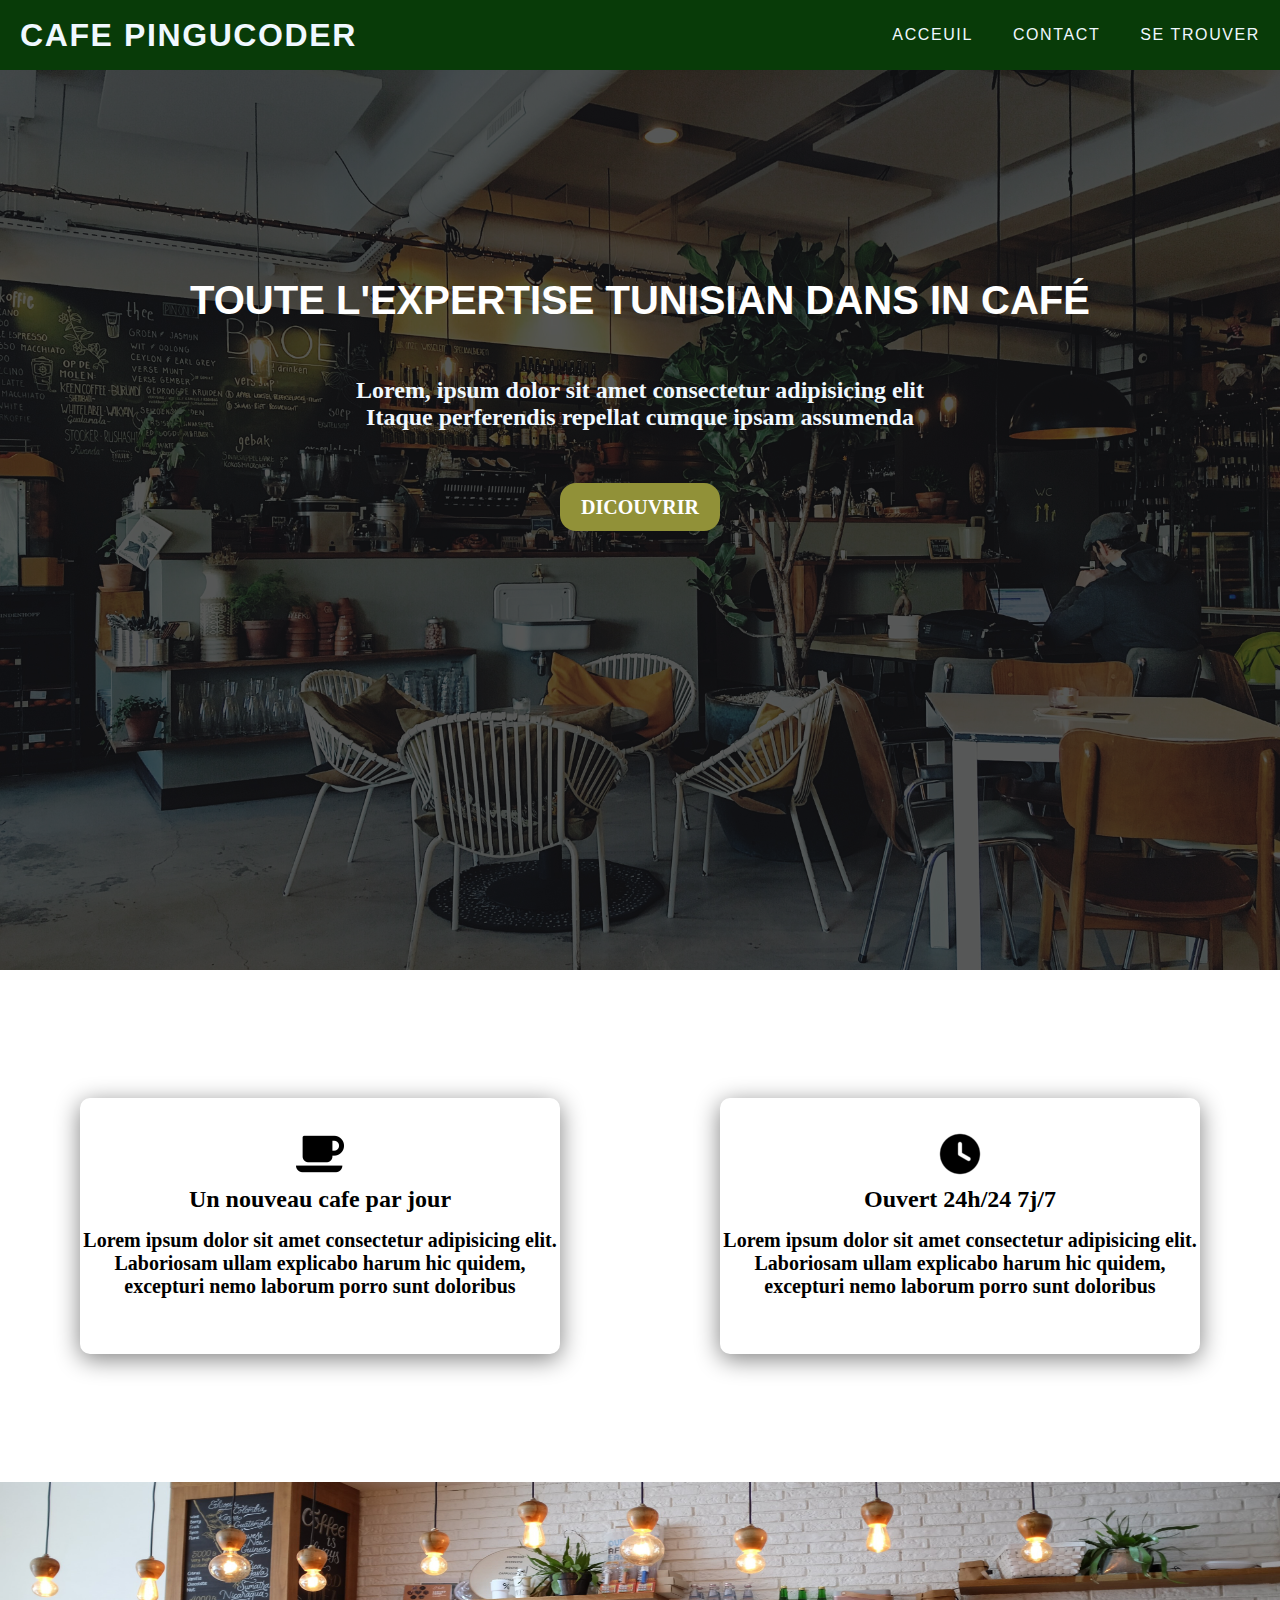
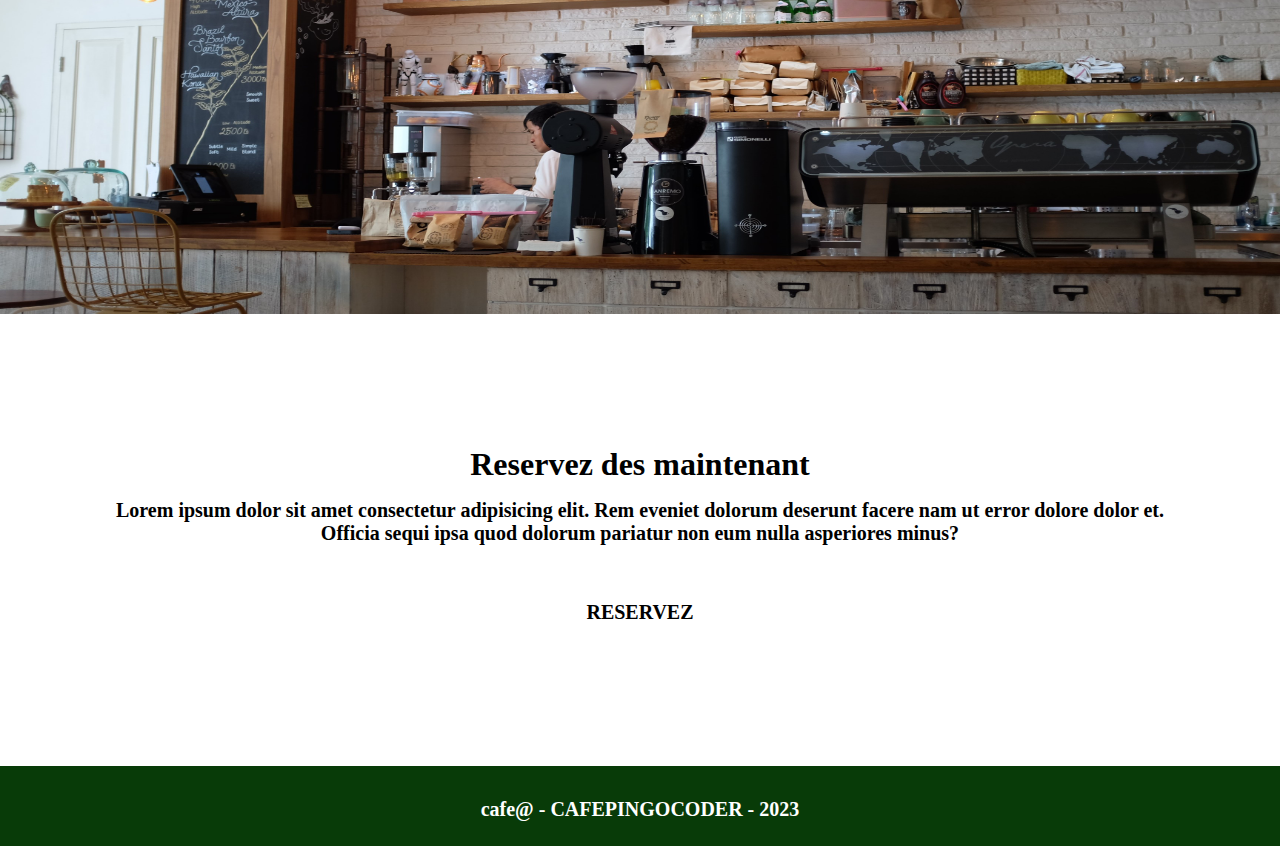
<file: index.html>
<!DOCTYPE html>
<html lang="en">
<head>
  <meta charset="UTF-8">
  <meta name="viewport" content="width=device-width, initial-scale=1.0">
  <link rel="stylesheet" href="css/style.css">
  <title>Document</title>
</head>
<body>
  <div class="acceuil">
    <div class="header">
      <div class="titre">
        <h1>CAFE PINGUCODER</h1>
      </div>
      <div class="nav">
        <a href="se-trouve.html">Se Trouver</a>
        <a href="contact.html">Contact</a>
        <a href="index.html">Acceuil</a>
      </div>
    </div>
    <section class="text">
      <div>
        
      <h2>Toute l'expertise Tunisian dans in Café</h2><br> <br><br>
      <p>Lorem, ipsum dolor sit amet consectetur adipisicing elit <br> Itaque perferendis repellat cumque ipsam assumenda </p><br> <br>
      <div class="bnt">
        <p>DICOUVRIR</p>
      </div>
  
      </div>
    </section>
    <div class="content">
      <div class="cart">
        <div class="icon">
          <img src=" ./images/coffee-cup-on-a-plate-black-silhouettes_icon-icons.com_73618.png" alt="">
        </div>
        <div class="info">
        <h3>Un nouveau cafe par jour</h3>
        <p>Lorem ipsum dolor sit amet consectetur adipisicing elit.<br> Laboriosam ullam explicabo harum hic quidem,<br>
          excepturi nemo laborum porro sunt doloribus</p>
        </div>
      </div>
      <div class="cart">
        <div class="icon">
          <img src="./images/clock_time_icon_142903.png" alt="">
        </div>
        <div class="info">
        <h3>Ouvert 24h/24 7j/7</h3>
        <p>Lorem ipsum dolor sit amet consectetur adipisicing elit.<br> Laboriosam ullam explicabo harum hic quidem,<br>  excepturi nemo laborum porro sunt doloribus</p>
        
        </div>
      </div>
    </div>
    <div class="image">
      <img src="./images/nafinia-putra-Kwdp-0pok-I-unsplash.jpg" alt="#">
    </div>
    
    </div>
  <section class="reserve">
    <div>
      <h3>Reservez des maintenant</h3>
      <p>Lorem ipsum dolor sit amet consectetur adipisicing elit. Rem eveniet dolorum deserunt facere nam ut error dolore dolor et. <br>Officia sequi ipsa quod dolorum pariatur non eum nulla asperiores minus?</p>
      <div class="button">
        <p>RESERVEZ</p>
      </div>
    </div>
  </section>
  <section class="footer"  >
    <div>
      <p> cafe@ - CAFEPINGOCODER - 2023
      </p>
    </div>
  </section>
  
</body>
</html>
</file>
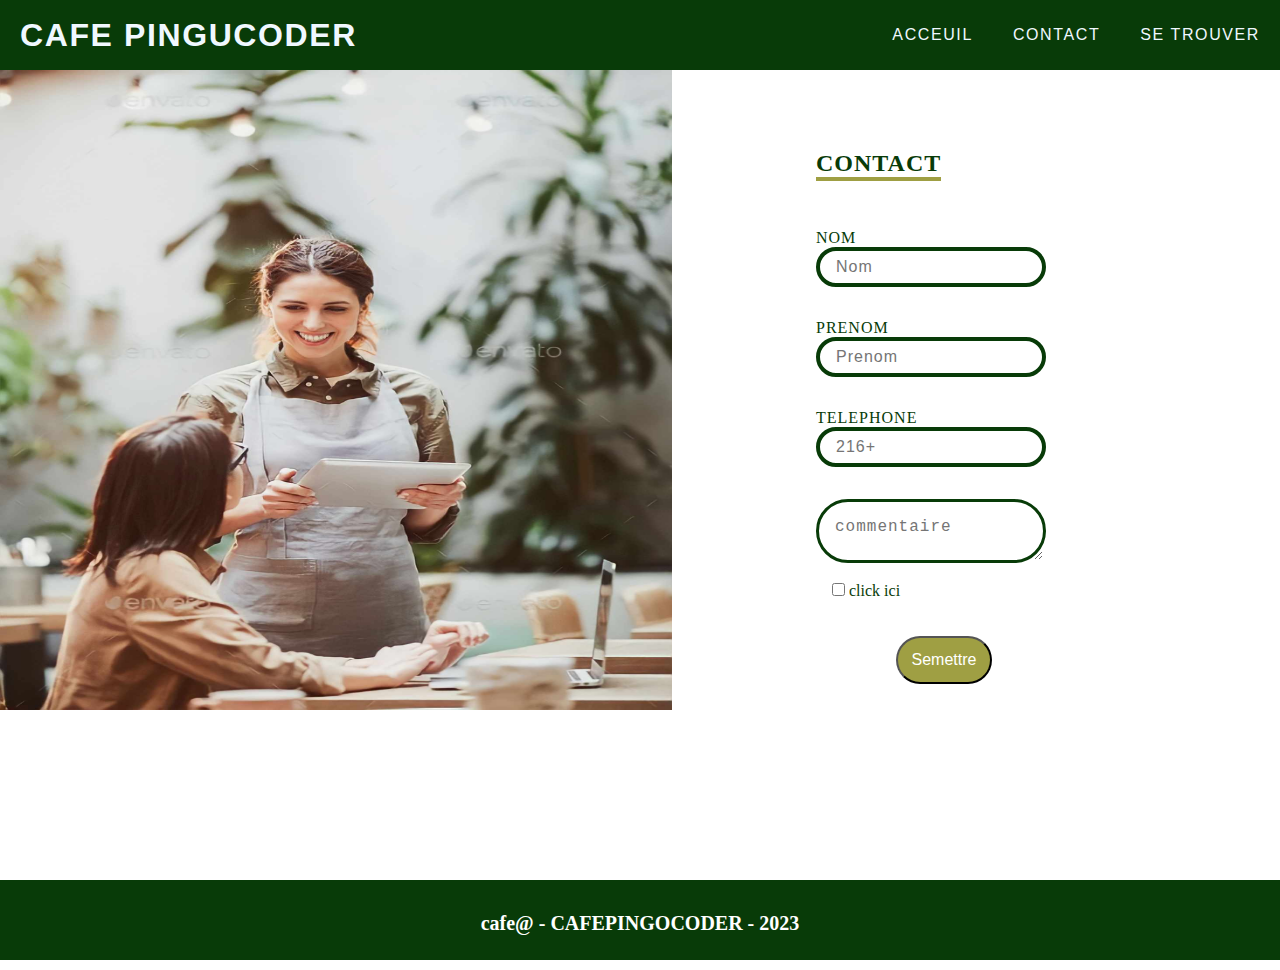
<file: contact.html>
<!DOCTYPE html>
<html lang="en">
<head>
  <meta charset="UTF-8">
  <meta name="viewport" content="width=device-width, initial-scale=1.0">
  <link rel="stylesheet" href="css/style.css">

  <title>Contact</title>
</head>
<body>
  <div class="Contact">
    <div class="header">
      <div class="titre">
        <h1>CAFE PINGUCODER</h1>
      </div>
      <div class="nav">
        <a href="se-trouve.html">Se Trouver</a>
        <a href="contact.html">Contact</a>
        <a href="index.html">Acceuil</a>
      </div>
    </div>
    
      <div class="container">
        <div class="photo">
          <img src="./images/pic.2.jpg" alt="#">
        </div>
        
        <div class="formulaire">
           <p>Contact</p>
          <form method="post" >
            <div class="inputbx">
              <span>NOM</span><br>
          <input type="text" name="NOM" value="" placeholder="Nom"><br>
            </div>
          <div class="inputbx">
            <span>PRENOM</span><br>
          <input type="text" name="Prenom" value="" placeholder="Prenom"><br>
          </div>  
          <div class="inputbx">
            <span>TELEPHONE</span><br>
          <input type="number" name="num" value="" placeholder="216+"><br>
          </div>
          <div class="comentaire">
            <textarea name="commentaire" placeholder="commentaire"></textarea>
          </div>
          <div class="remembre">
            <label><input type="checkbox"> click ici</label>
          </div>
          <div class="input4">
          <input type="submit" name="num" value="Semettre" ><br>
          </form>
        </div>
      </div>

    </section>
     <section class="footer"  > 
      <div>
        <p> cafe@ - CAFEPINGOCODER - 2023  
        </p>
      </div>
    
      
    </section>
  </div>

</body>
</html>
</file>
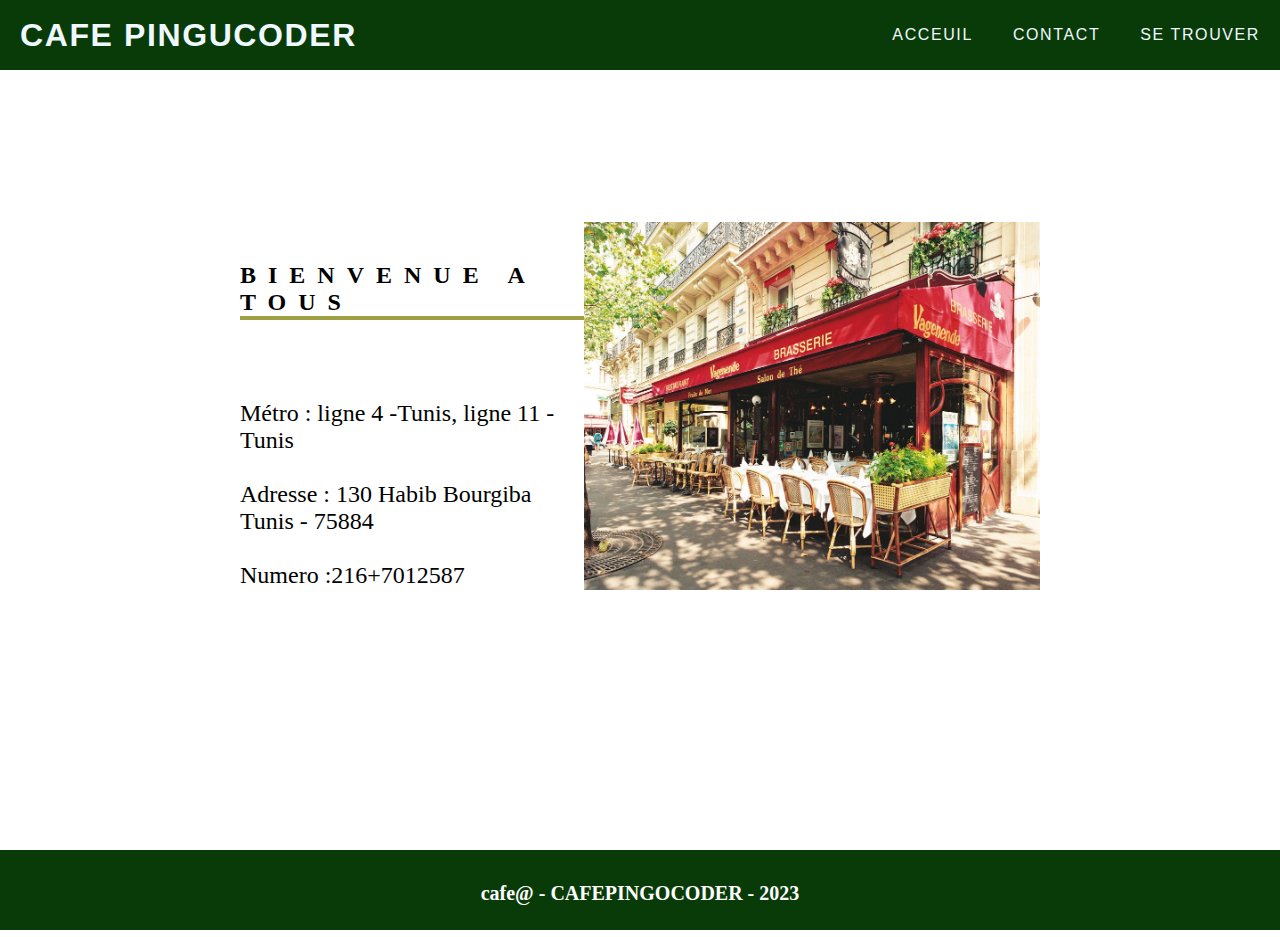
<file: se-trouve.html>
<!DOCTYPE html>
<html lang="en">
<head>
  <meta charset="UTF-8">
  <meta name="viewport" content="width=device-width, initial-scale=1.0">
  <link rel="stylesheet" href="css/style.css">
  <title>Trouver</title>
</head>
<body>
  <div class="Trouver">
    <div class="header">
      <div class="titre">
        <h1>CAFE PINGUCODER</h1>
      </div>
      <div class="nav">
        <a href="se-trouve.html">Se Trouver</a>
        <a href="contact.html">Contact</a>
        <a href="index.html">Acceuil</a>
      </div>
    </div>
       <section class="arriere"> 
         <div class="ou"> 
          <h1>BIENVENUE A TOUS</h1>
           <h3>Métro  : ligne 4 -Tunis, ligne 11 -Tunis <br><br>
             Adresse  : 130 Habib Bourgiba Tunis - 75884 <br><br>  Numero :216+7012587</h3> 
        </div>
          <div class="image1">
             <img src="./images/téléchargement.jpeg" alt=""> 
          </div>  
        </div>
      </section>
      <section class="footer"  > 
        <div>
          <p> cafe@ - CAFEPINGOCODER - 2023  
          </p>
        </div>
      </section>
    </div>
</body>
</html>
</file>
<file: css/style.css>
*{
  padding: 0%;
  margin: 0%;
  box-sizing: border-box;
}
/* header */
.header{
  background-color:rgb(8, 59, 8);
  overflow: auto;
  line-height: 1.9em;
  
}
.titre{
  color: aliceblue;
  font-family: 'Franklin Gothic Medium', 'Arial Narrow', Arial, sans-serif;
  float: left;
  padding: 20px;
  margin-bottom: 0px;
  letter-spacing: 0.10rem;
}
a{
  text-decoration: none;
  color: aliceblue;
  font-size: medium;
  font-family: 'Segoe UI', Tahoma, Geneva, Verdana, sans-serif;
  padding-right: 2rem;
  text-transform: uppercase;
  letter-spacing: 0.10rem;
  padding: 20px;
  margin-bottom: 0px;
  float: right;
  
  
}
 .nav a:hover{
  color: rgb(159, 159, 67);
}
/* text */
.text{

  display: block;
  margin: auto;
  text-align: center;
  padding-top: 13rem;
  height: 100vh;
  width: 100%;
  background: rgba(0,0,0,0.6)url(../images/daan-evers-tKN1WXrzQ3s-unsplash.jpg) center center/cover;
  background-blend-mode: darken; 
  
}
h2{
  font-family: 'Franklin Gothic Medium', 'Arial Narrow', Arial, sans-serif;
  font-size: 250%;
  color: white;
  text-transform: uppercase;  
}
p{
  color: aliceblue;
  display: flex;
  align-items: center;
  justify-content: center;
  font-size:150%;
  font-weight: bold;
}
.bnt{
  width: 10rem;
  height:1.25rem;
  margin: auto;
  
}
.bnt p{
  font-size: 1.25rem;
  margin-top: 1rem;
  color: white;
  background-color: rgb(145, 145, 56);
  text-align: center;
  height: 3rem; 
  border-radius: 1rem;
  
}
/* .content */
.content{
  display: flex;
  justify-content: center;
  flex-direction: row;
  flex-wrap: wrap;
  }
.cart{
    background-color:white;
    width: 30rem;
    height: 16rem;
    box-shadow: 0 5px 25px gray;
    border-radius: 10px;
    margin: auto;
    margin-top: 8rem;
    margin-bottom: 8rem;
    transition: 0.6s;
  }
.cart:hover{
    transform: scale(1.1);
  }
.icon{
    padding-top: 2rem;
    display: flex;
    justify-content: center;
  }
.info h3{
    display: flex;
    justify-content:center;
    padding-top: 0.5rem;
    font-size: 1.5rem;
  }
  .info p{
    color: black;
    text-align: center;
    margin-top: 1rem;
    font-size: 1.25rem;
  }
  .image img {
    width: 100%; 
    height: 27rem;
    background-size: cover;
  }
  /* .reserve */
  .reserve{
    height: 10rem;
    width: 100%;
    display: block;
    margin: auto;
    text-align: center;
    margin-top: 8rem;
  }
  .reserve h3{
    color: black;
    /* text-align: center; */
    /* padding-top: 5rem; */
    font-size: 2rem;
    /* padding-right: 5.5rem; */
  }
  .reserve p{
    color:black;
    text-align: center;
    padding-top: 1rem;
    font-size: 1.25rem;
    padding-bottom: 2.5rem;
  
  }
  /* footer */
  .footer{
    height: 5rem;
    width: 100%;
    margin-top: 10rem;
    background-color:rgb(8, 59, 8);
  }
  .footer p{
    color: white;
    text-align: center;
    padding-top: 2rem;
    padding-bottom: 2rem;
    font-size: 1.25rem;
  }
  .fgw a img{
     margin-top: 1.5rem; 
  }
  /* .container */
  .container{
    display: flex;
    justify-content: space-between;
    flex-direction: row;
    flex-wrap: wrap;
    background-color:white;
    width: 100%;
    height: 100vh;
    margin: auto; 
  }
  .photo img{
    display: flex;
    justify-content: flex-start;
    height: 40rem;
    width: 42rem;
  
  }
  .container .formulaire{
    width: 20rem;
    margin-top: 5rem;
  }
  /* .formulaire */
  .formulaire{
    margin: auto;
  }
  .formulaire span{
    color:rgb(8, 59, 8);
    font-size: 16px;
    letter-spacing: 1px;
    font-weight: 300;
  }
  .formulaire p{
    color: rgb(8, 59, 8);
    font-weight: 600;
    font-size: 1.5rem;
    text-transform: uppercase;
    margin-bottom: 3rem; 
    border-bottom: 4px solid rgb(159, 159, 67);
    display: inline-block;
    letter-spacing: 1px;
  }
  .formulaire .inputbx{
    margin-bottom: 2rem;
  
  }
  .formulaire .inputbx input{
    width: 230px;
    height: 2.5rem;
    padding-top: 10px 20px;
    padding-left: 1rem;
    outline: none;
    font-weight: 400;
    border: 0.25rem solid rgb(8, 59, 8);
    letter-spacing: 1px;
    color: #a9a761;
    font-size: 16px;
    background: transparent;
    border-radius: 30px;
  }
  .formulaire .comentaire textarea{
    width: 230px;
    height: 4rem;
    color: black;
    font-size: 16px;
    border-radius: 40px;
    border:  solid rgb(8, 59, 8);
    letter-spacing: 1px;
    padding-left: 1rem;
    padding-top: 1rem;
    outline: none;
  }
  .formulaire .remembre input{
    margin-top: 1rem;
    color: white;
    margin-bottom: 1rem;
    
  }
  .formulaire .remembre label{
    color:rgb(8, 59, 8);
    padding-left:1rem ;
    
  }
  .formulaire .input4{
    display: flex;
    justify-content: center;
    padding-right: 4rem;
      
  }
  .formulaire .input4 input{
    margin-top: 1.5rem;
    background-color: rgb(159, 159, 67);
    width: 6rem;
    height: 3rem;
    border-radius: 2rem;
    font-size: 1rem;
    color: white;
    outline: none;
    
  }
  /* .bienveue */
   .bienveue{  
    height: 50vh;
    width: 100%;
    background-color: rgb(123, 90, 47); 
  
  }
   .bienveue h2{ 
    color:white;
    text-align: center;
    letter-spacing: 1rem;
    margin-top: 9rem;
    margin-bottom: 10rem;
    font-size: 3rem;
  
  }
  /* .arriere */
  .arriere{
    width: 100%;  
    height: 60vh; 
    background-color: white; 
    margin-top: 5rem; 
    display: flex; 
    justify-content: space-between; 
  }
  .arriere .image1{
    padding-right: 15rem;
  }
  .arriere .image1 img{
    width: 28.5rem;
    height: 23rem;
    display: flex;
    justify-content: center;
    margin-top: 4.5rem;
    
  }
  .ou h3{
    margin-top: 3rem;
    margin-left: 15rem;
    font-size: 1.5rem;
    font-weight: 400;
    
  }
  .ou h1{
    margin-top: 7rem;
    margin-left: 15rem;
    font-size: 1.5rem; 
    letter-spacing: 0.75rem;
    font-weight: 200%;
    margin-bottom: 2rem; 
    border-bottom: 4px solid rgb(159, 159, 67);
    display: inline-block;
  }
</file>
